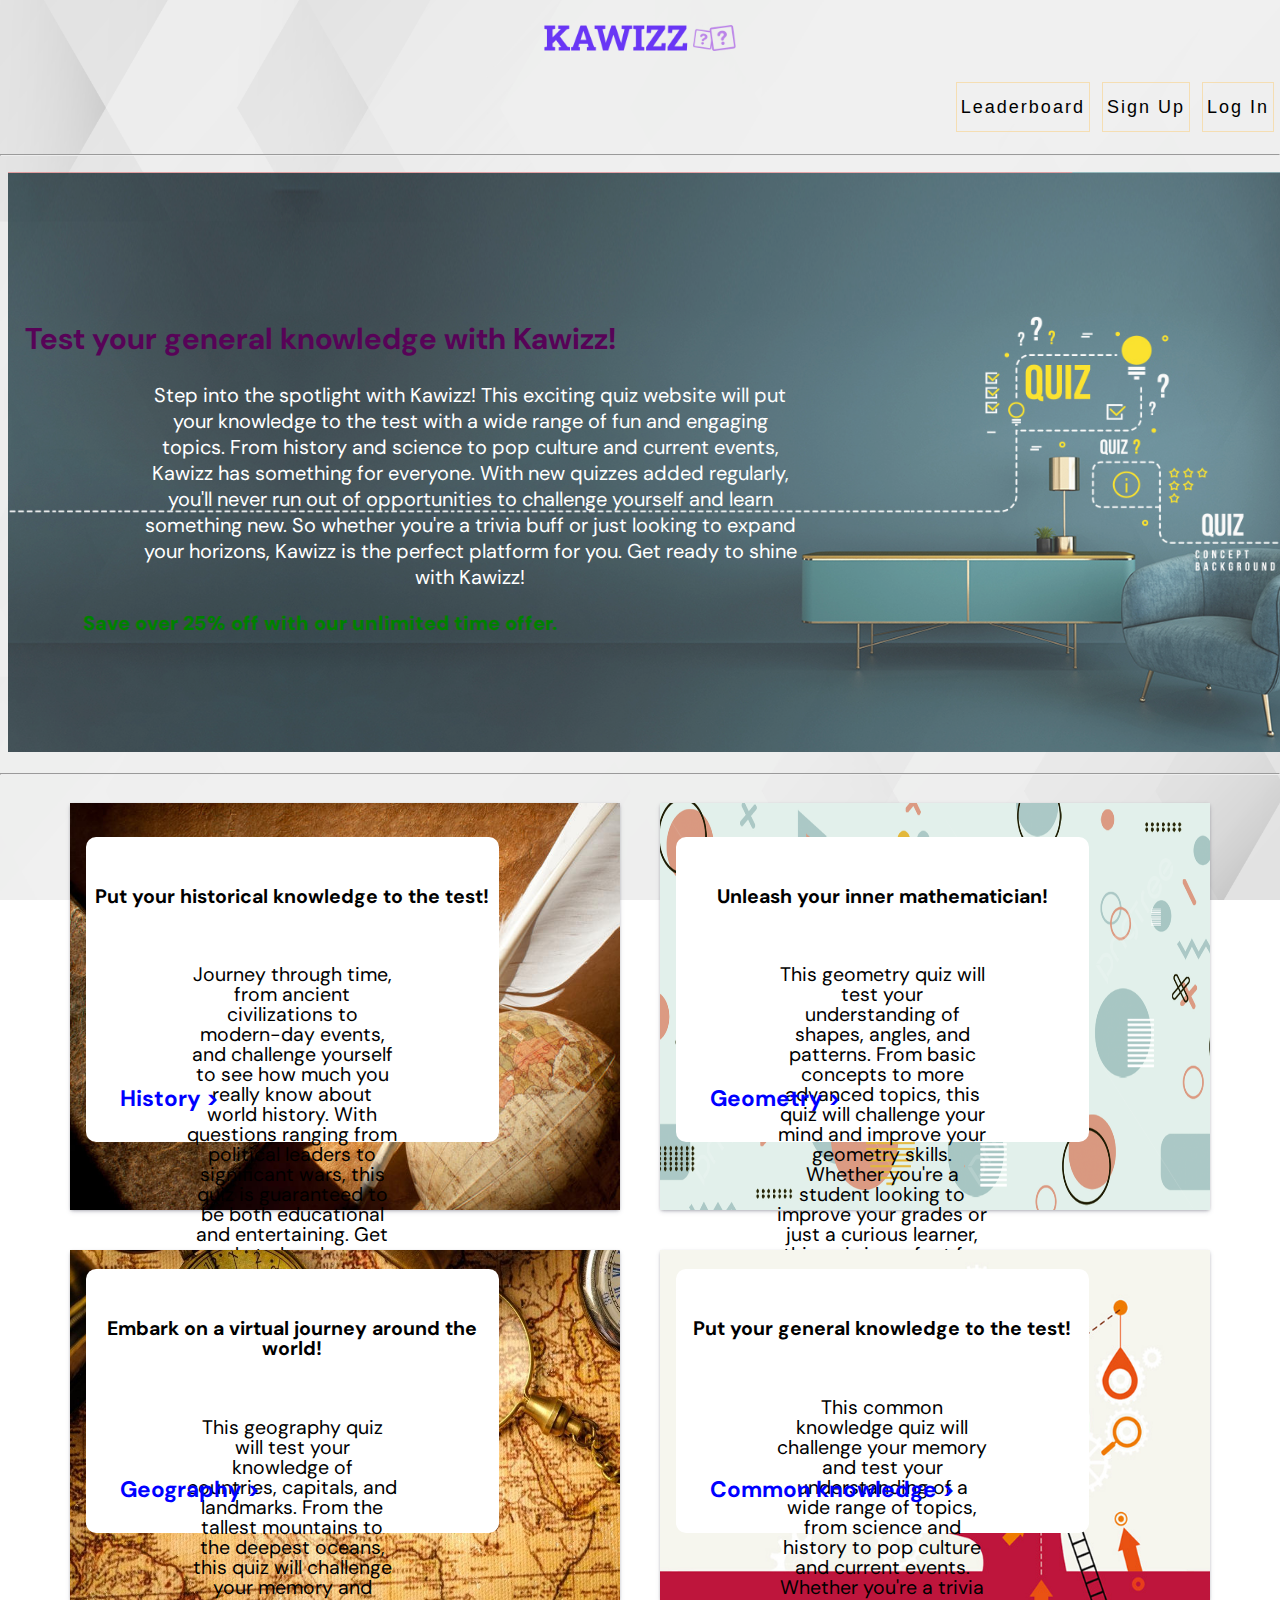
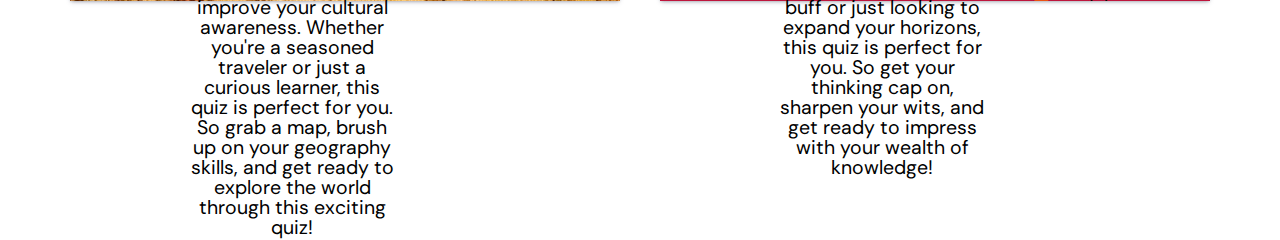
<file: index.html>
<!DOCTYPE html>
<html>

<head>
  <title>Homepage</title>
  <meta name="viewport" content="width=device-width, initial-scale=1.0">
    <link href="Navigation/Men_nav.css" rel="stylesheet" type="text/css" />
    <link href="navigation_bar.css" rel="stylesheet" type="text/css" />
    <link href="style.css" rel="stylesheet" type="text/css" />
    <link href="Quizzes/quiz.css" rel="stylesheet" type="text/css" />
    <link href="Images/Images.css" rel="stylesheet" type="text/css" />
    <link href="https://fonts.googleapis.com/css2?family=DM+Sans&display=swap" rel="stylesheet" type="text/css" />
    <link href="Navigation/Synopsis/popup.css" rel="stylesheet">
    <script src="Navigation/Synopsis/popup.js"></script>
</head> 

<body style="font-family: DM Sans, sans-serif;">


<!--Navigation bar, done by Tan Tianxu Jaden and xerxes-->
  <a href="index.html"><img class="kawizz_purple" src="Images/kawizz_purple.png"></a>
        <ul class="All_navigation" >
            <a href="Login/login.html" style="color: black;"><span>Log In</span></a>
            <a href="Signup/signup.html" style="color: black;"><span>Sign Up</span></a>
            <a href="leaderboard/leaderboard.html" style="color: black;"><span>Leaderboard</span></a>
        </ul>
<!--Navigation bar, done by Tan Tianxu Jaden and xerxes-->


<!--Quizzes and container, done by Tan Tianxu Jaden and xerxes-->
        <hr>
        
          <div class = "quiz_images">
            <img class = "Information" width="100%" height="580" src="Images/Quiz.jpg">
            <div class = "text_quiz_images">
              <h2>Test your general knowledge with Kawizz!</h2>
              <p style="margin-left: 300px;">Step into the spotlight with Kawizz! This exciting quiz website will put your knowledge to the test with a wide range of fun and engaging topics. From history and science to pop culture and current events, Kawizz has something for everyone. With new quizzes added regularly, you'll never run out of opportunities to challenge yourself and learn something new. So whether you're a trivia buff or just looking to expand your horizons, Kawizz is the perfect platform for you. Get ready to shine with Kawizz!</p>
              <strong><b class="discount">Save over 25% off with our unlimited time offer.</b> </strong>
            </div>
        </div> 

        <hr>

      <div class="marginquiz">
        <div class="flex-container">
          <div class="quiz">
            <div class = "quiz_container">
              <img src="Images/History.jpg" alt ="Avatar" width="100%" height="100%" opacity="0.1"> 
              <div class="text_container">
                <p class="header">Put your historical knowledge to the test!</p>
                <p class="text"> Journey through time, from ancient civilizations to modern-day events, and challenge yourself to see how much you really know about world history. With questions ranging from political leaders to significant wars, this quiz is guaranteed to be both educational and entertaining. Get ready to brush up on your history skills! Are you ready to take the challenge?</p>
                <a class = "history_button" href="Quizzes/History.html"> History ></a>
              </div>
            </div>
          </div>
        
      
          
          <div class="quiz">
            <div class = "quiz_container">
              <img src="Images/Geometry.jpg" alt ="Avatar" width="100%" height="100%" opacity="0.1">
              <div class="text_container">
                <p class="header">Unleash your inner mathematician!</p>
                <p class="text">This geometry quiz will test your understanding of shapes, angles, and patterns. From basic concepts to more advanced topics, this quiz will challenge your mind and improve your geometry skills. Whether you're a student looking to improve your grades or just a curious learner, this quiz is perfect for you. So grab a calculator, put on your thinking cap, and get ready to shape up your knowledge of geometry!</p>
                <a class = "geometry_button" href="Quizzes/Geometry.html">Geometry > </a>
              </div>
            </div>
          </div>
        </div>
      </div>

      <div class="marginquiz">
      <div class="flex-container">
          <div class="quiz">
            <div class = "quiz_container">
              <img src="Images/Geography.jpg" alt ="Avatar" width="100%" height="100%" opacity="0.1">
              <div class="text_container">
                <p class="header">Embark on a virtual journey around the world!</p>
                <p class="text"> This geography quiz will test your knowledge of countries, capitals, and landmarks. From the tallest mountains to the deepest oceans, this quiz will challenge your memory and improve your cultural awareness. Whether you're a seasoned traveler or just a curious learner, this quiz is perfect for you. So grab a map, brush up on your geography skills, and get ready to explore the world through this exciting quiz!</p>
                <a class = "geography_button" href="Quizzes/Geography.html" >Geography ></a>
              </div>
            </div>  
          </div>
          
            <div class="quiz">
              <div class = "quiz_container">
                <img src="Images/Commonknowledge.jpg" alt ="Avatar" width="100%" height="100%" opacity="0.1"> 
                <div class="text_container">
                  <p class="header">Put your general knowledge to the test!</p>
                  <p class="text">This common knowledge quiz will challenge your memory and test your understanding of a wide range of topics, from science and history to pop culture and current events. Whether you're a trivia buff or just looking to expand your horizons, this quiz is perfect for you. So get your thinking cap on, sharpen your wits, and get ready to impress with your wealth of knowledge!</p>
                  <a class = "ck_button " href="Quizzes/Common_knowledge.html">Common knowledge > </a>
                </div>
            </div>
          </div>
        </div>
      </div>
<!--Quizzes and container, done by Tan Tianxu Jaden and Xerxes-->


      




</body>
</html>
</file>
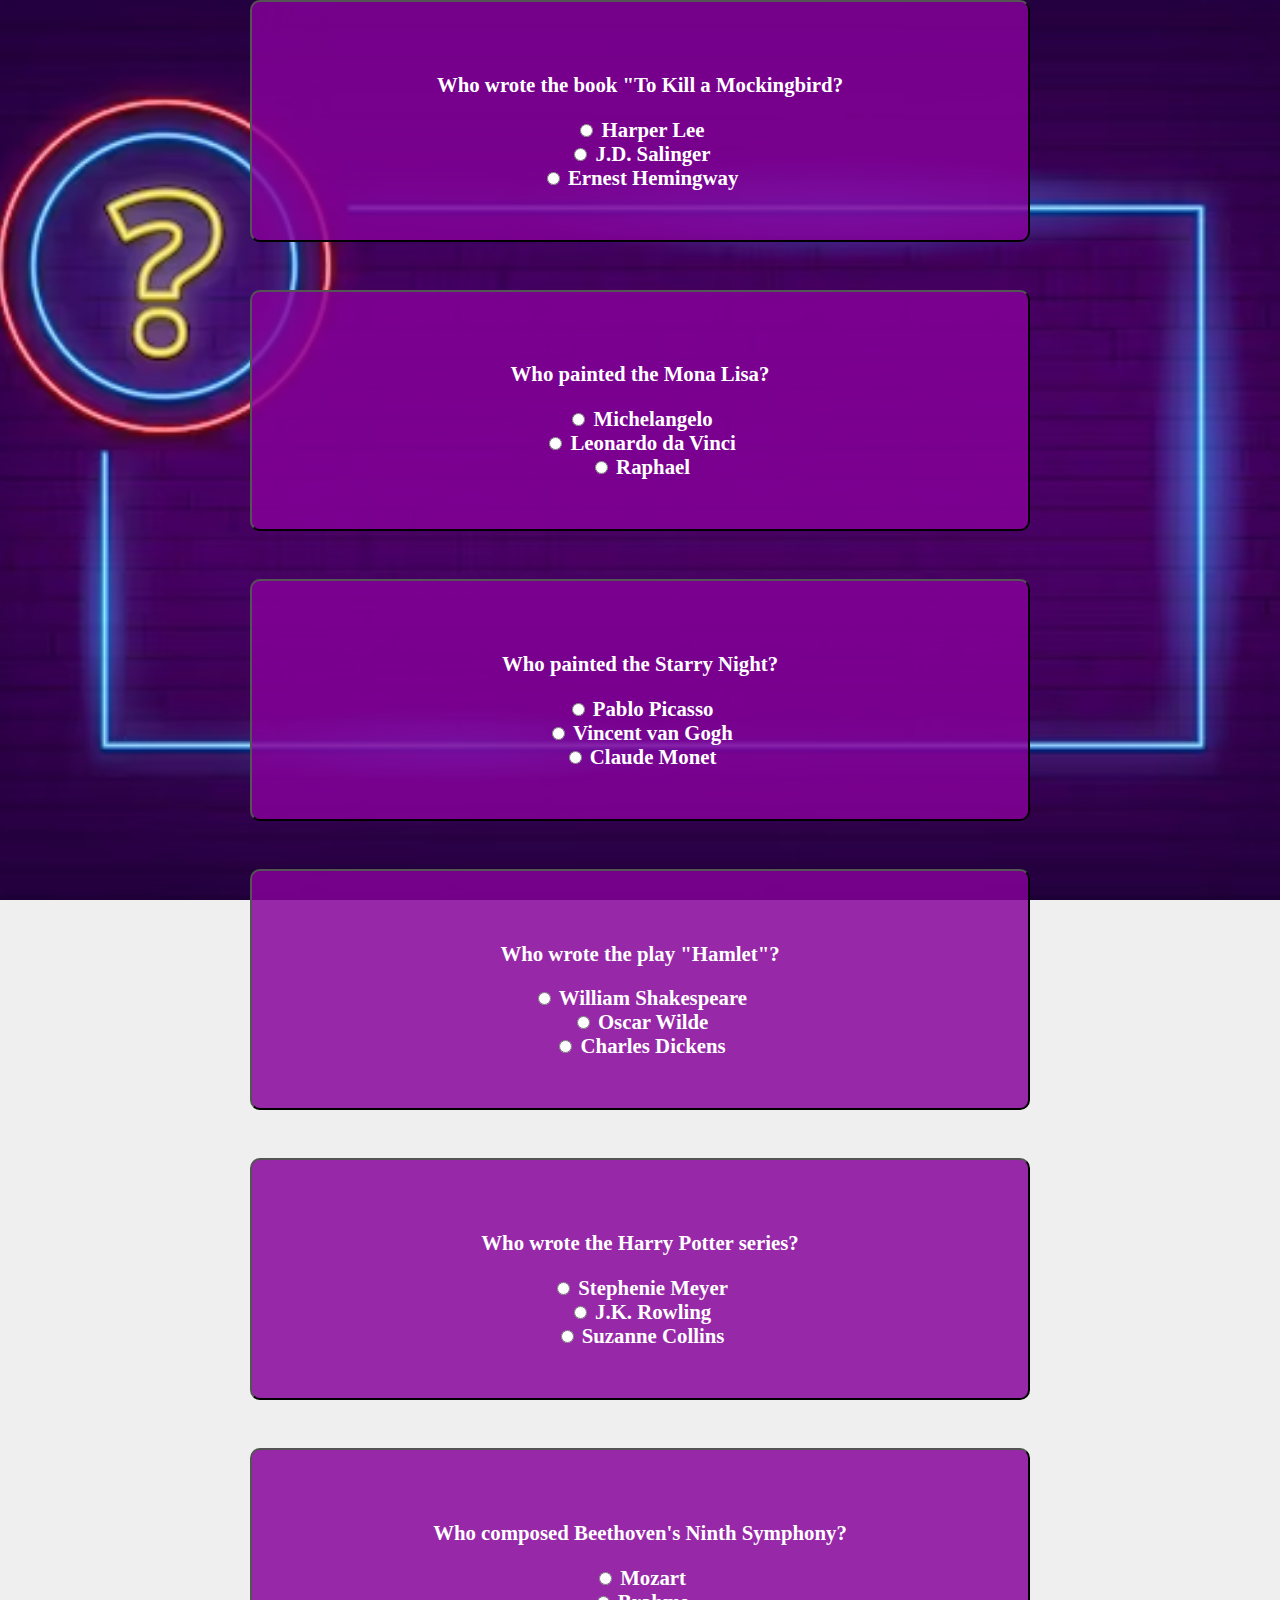
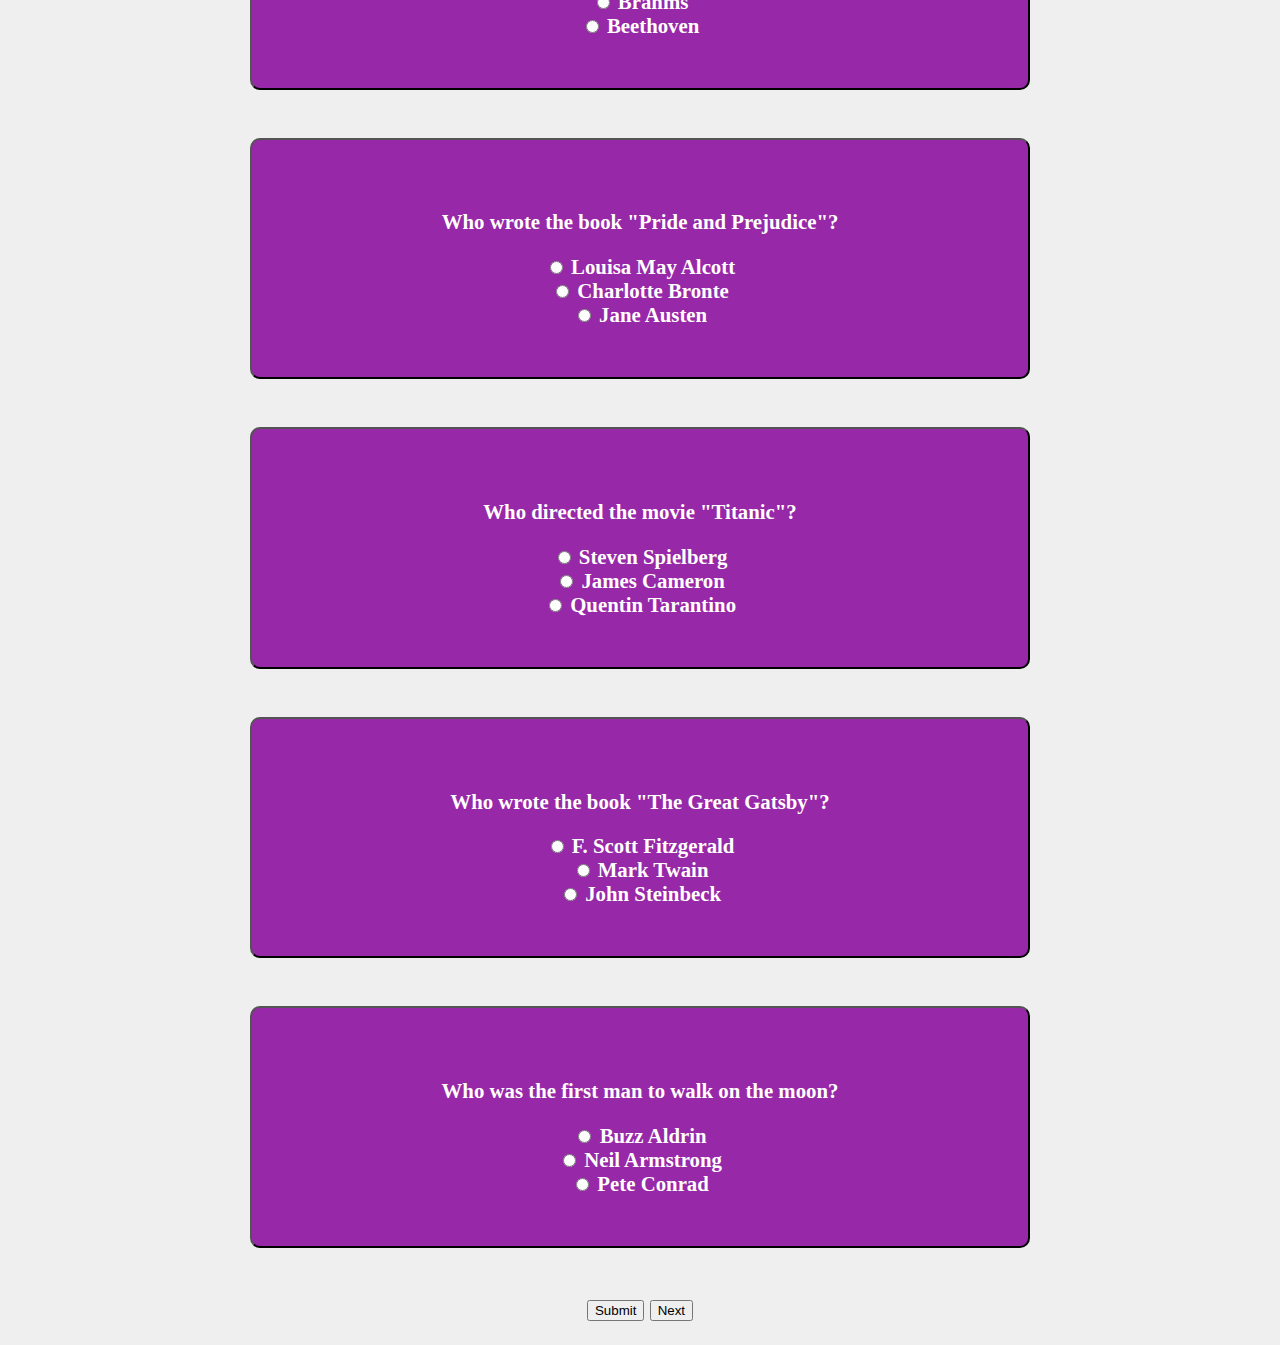
<file: Quizzes/Common_knowledge.html>
<!DOCTYPE html>
<html>
<head>
  <link href="mcq.css" rel="stylesheet" type="text/css" />
    <script src="Common_knowledge.js"></script>
</head>
<body>
    <html>
        <head>
          <title>Common Knowledge</title>
        </head>
        <body>
          <form id="question1" class="form_container">
            <p>Who wrote the book "To Kill a Mockingbird?</p>
            <input type="radio" id="option1-1" name="ck1" value="Harper Lee">
            <label for="option1-1">Harper Lee</label><br>
            <input type="radio" id="option1-2" name="ck1" value="J.D. Salinger">
            <label for="option1-2">J.D. Salinger</label><br>
            <input type="radio" id="option1-3" name="ck1" value="Ernest Hemingway">
            <label for="option1-3">Ernest Hemingway</label><br>
          </form>
          <br><br>
          <form id="question2" class="form_container">
            <p>Who painted the Mona Lisa?</p>
            <input type="radio" id="option2-1" name="ck2" value="Michelangelo">
            <label for="option2-1">Michelangelo</label><br>
            <input type="radio" id="option2-2" name="ck2" value="Leonardo da Vinci">
            <label for="option2-2">Leonardo da Vinci</label><br>
            <input type="radio" id="option2-3" name="ck2" value="Raphael">
            <label for="option2-3">Raphael</label><br>
          </form>
          <br><br>
          <form id="question3" class="form_container">
            <p>Who painted the Starry Night?</p>
            <input type="radio" id="option3-1" name="ck3" value="Pablo Picasso">
            <label for="option3-1">Pablo Picasso</label><br>
            <input type="radio" id="option3-2" name="ck3" value="Vincent van Gogh">
            <label for="option3-2">Vincent van Gogh</label><br>
            <input type="radio" id="option3-3" name="ck3" value="Claude Monet">
            <label for="option3-3">Claude Monet</label><br>
          </form>
          <br><br>
          <form id="question4" class="form_container">
            <p>Who wrote the play "Hamlet"?</p>
            <input type="radio" id="option4-1" name="ck4" value="William Shakespeare">
            <label for="option4-1">William Shakespeare</label><br>
            <input type="radio" id="option4-2" name="ck4" value="Oscar Wilde">
            <label for="option4-2">Oscar Wilde</label><br>
            <input type="radio" id="option4-3" name="ck4" value="Charles Dickens">
            <label for="option4-3">Charles Dickens</label><br>
          </form>
          <br><br>
          <form id="question5" class="form_container">
            <p>Who wrote the Harry Potter series?</p>
            <input type="radio" id="option5-1" name="ck5" value="Stephenie Meyer">
            <label for="option5-1">Stephenie Meyer</label><br>
            <input type="radio" id="option5-2" name="ck5" value="J.K. Rowling">
            <label for="option5-2">J.K. Rowling</label><br>
            <input type="radio" id="option5-3" name="ck5" value="Suzanne Collins">
            <label for="option5-3">Suzanne Collins</label><br>
          </form>
          <br><br>
          <form id="question6" class="form_container">
            <p>Who composed Beethoven's Ninth Symphony?</p>
            <input type="radio" id="option6-1" name="ck6" value="Mozart">
            <label for="option6-1">Mozart</label><br>
            <input type="radio" id="option6-2" name="ck6" value="Brahms">
            <label for="option6-2">Brahms</label><br>
            <input type="radio" id="option6-3" name="ck6" value="Beethoven">
            <label for="option6-3">Beethoven</label><br>
          </form>
          <br><br>
          <form id="question7" class="form_container">
            <p>Who wrote the book "Pride and Prejudice"?</p>
            <input type="radio" id="option7-1" name="ck7" value="Louisa May Alcott">
            <label for="option7-1">Louisa May Alcott</label><br>
            <input type="radio" id="option7-2" name="ck7" value="Charlotte Bronte">
            <label for="option7-2">Charlotte Bronte</label><br>
            <input type="radio" id="option7-3" name="ck7" value="Jane Austen">
            <label for="option7-3">Jane Austen</label><br>
          </form>
          <br><br>
          <form id="question8" class="form_container">
            <p>Who directed the movie "Titanic"?</p>
            <input type="radio" id="option8-1" name="ck8" value="Steven Spielberg">
            <label for="option8-1">Steven Spielberg</label><br>
            <input type="radio" id="option8-2" name="ck8" value="James Cameron">
            <label for="option8-2">James Cameron</label><br>
            <input type="radio" id="option8-3" name="ck8" value="Quentin Tarantino">
            <label for="option8-3">Quentin Tarantino</label><br>
          </form>
          <br><br>
          <form id="question9" class="form_container">
            <p>Who wrote the book "The Great Gatsby"?</p>
            <input type="radio" id="option9-1" name="ck9" value="F. Scott Fitzgerald">
            <label for="option9-1">F. Scott Fitzgerald</label><br>
            <input type="radio" id="option9-2" name="ck9" value="Mark Twain">
            <label for="option9-2">Mark Twain</label><br>
            <input type="radio" id="option9-3" name="ck9" value="John Steinbeck">
            <label for="option9-3">John Steinbeck</label><br>
          </form>
          <br><br>
          <form id="question10" class="form_container">
            <p>Who was the first man to walk on the moon?</p>
            <input type="radio" id="option10-1" name="ck10" value="Buzz Aldrin">
            <label for="option10-1">Buzz Aldrin</label><br>
            <input type="radio" id="option10-2" name="ck10" value="Neil Armstrong">
            <label for="option10-2">Neil Armstrong</label><br>
            <input type="radio" id="option10-3" name="ck10" value="Pete Conrad">
            <label for="option10-3">Pete Conrad</label><br>
          </form>
          <br><br>
          
          <input type="button" value="Submit" onclick="checkAnswers()">
          <a href="../leaderboard/input.html" class="next_button"><button>Next</button></a>
          <br><br>
          <p id="result"></p>
        </body>
        <script>

        </script>
      </html>

</body>


</html>

<!--Xerxes&Jaden-->
</file>
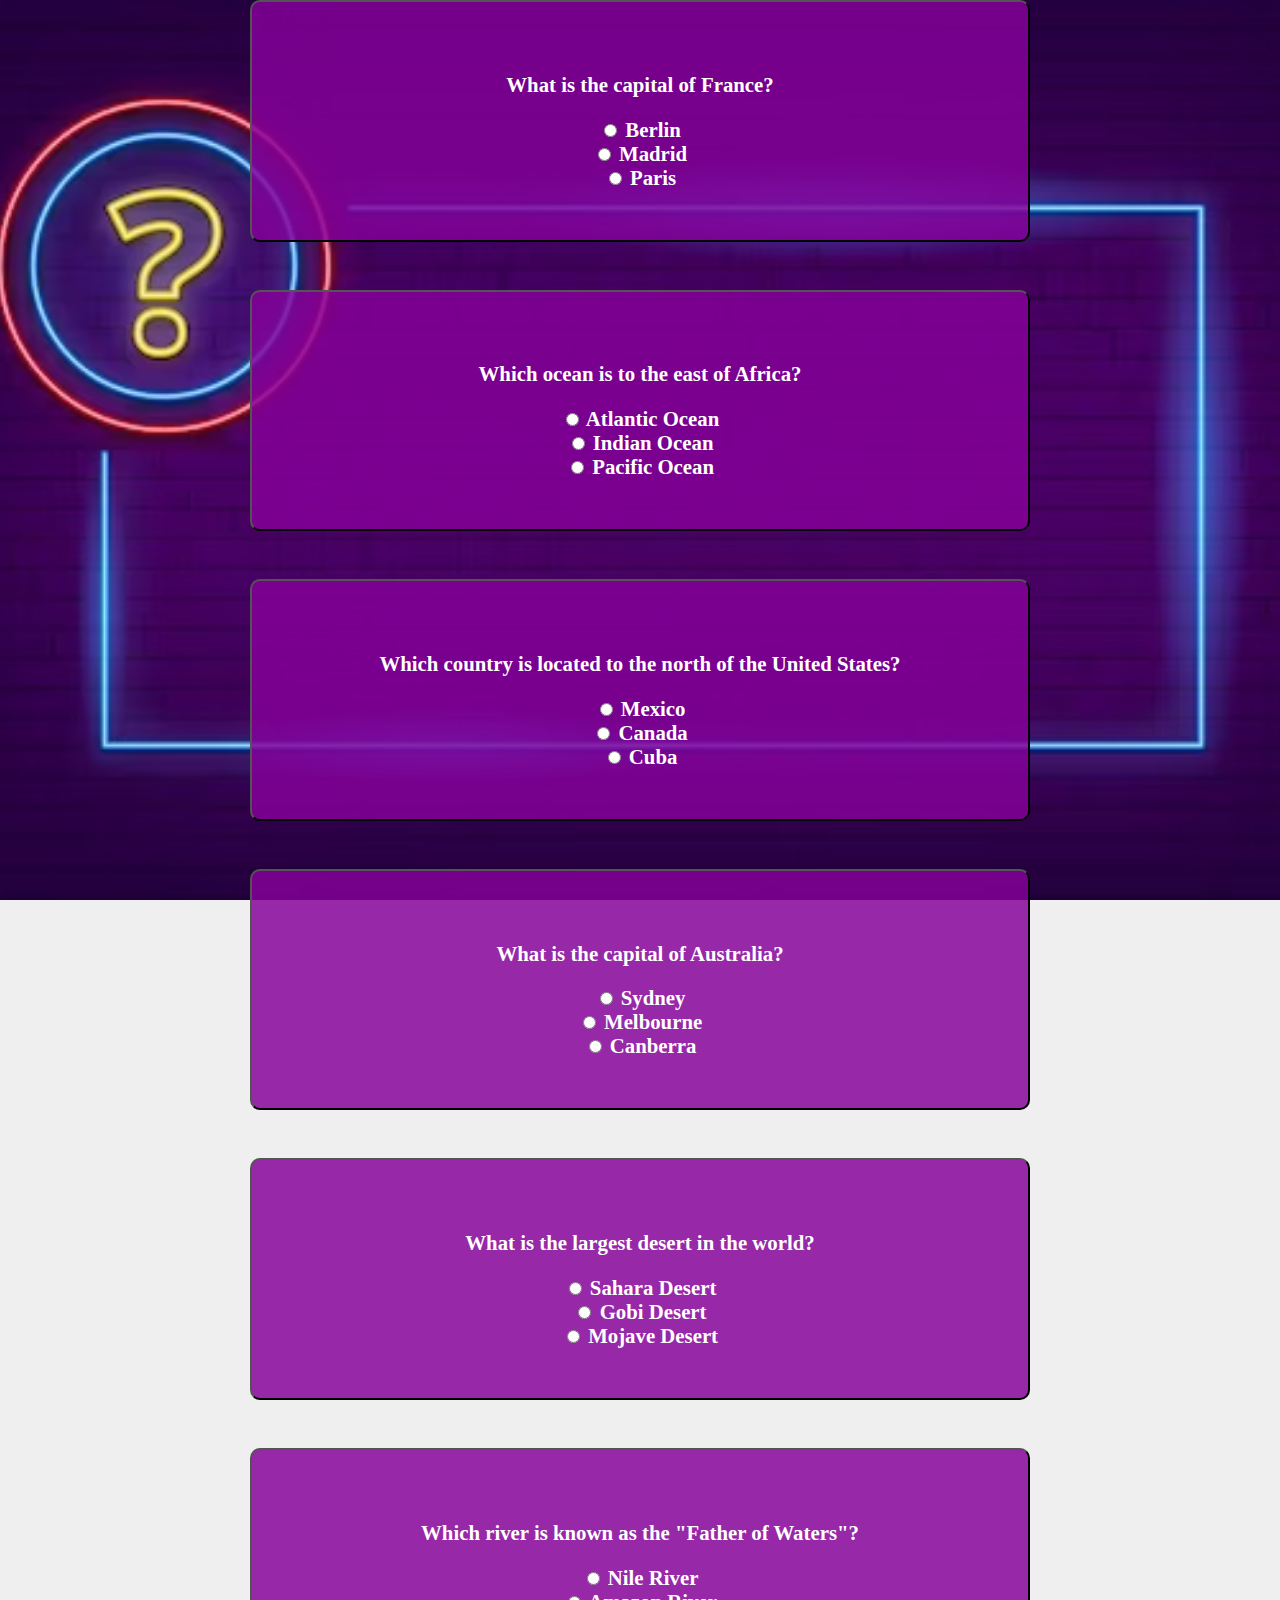
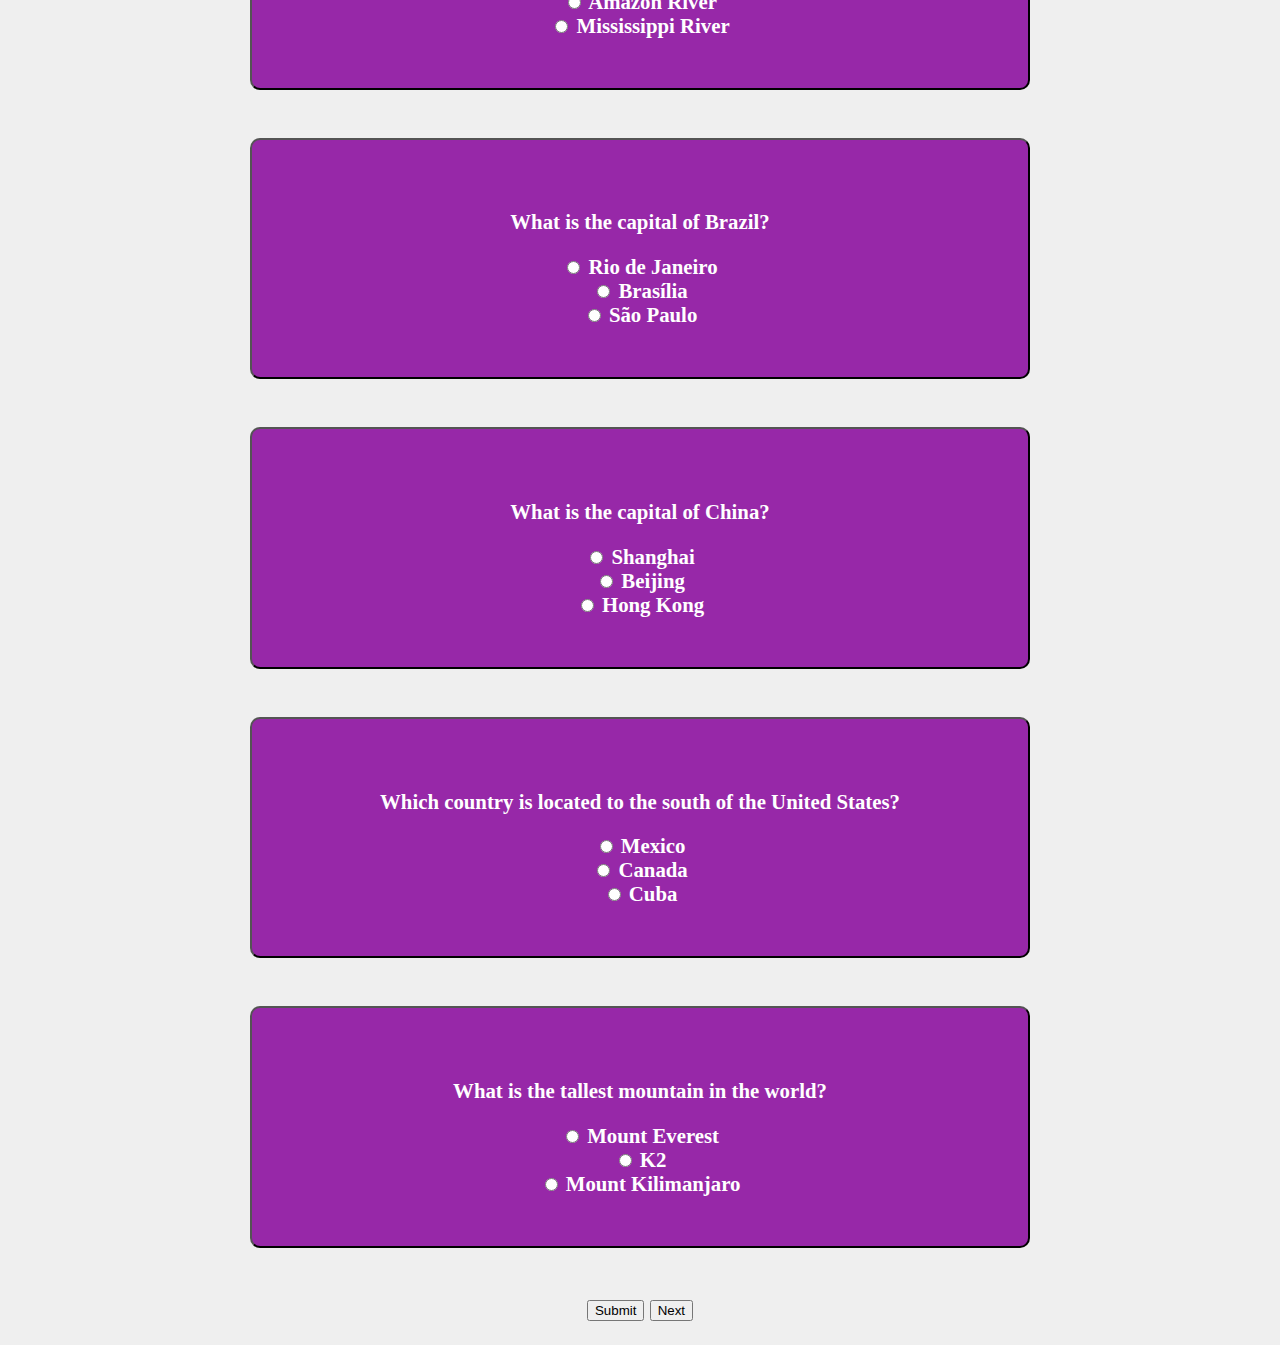
<file: Quizzes/Geography.html>
<!DOCTYPE html>
<html>
<head>
  <link href="mcq.css" rel="stylesheet" type="text/css" />
    <script src="Geography.js"></script>
</head>
<body>
    <html>
        <head>
          <title>Geography</title>
        </head>
        <body>
          <form id="question1" class="form_container">
            <p>What is the capital of France?</p>
            <input type="radio" id="option1-1" name="g1" value="Berlin">
            <label for="option1-1">Berlin</label><br>
            <input type="radio" id="option1-2" name="g1" value="Madrid">
            <label for="option1-2">Madrid</label><br>
            <input type="radio" id="option1-3" name="g1" value="Paris">
            <label for="option1-3">Paris</label><br>
          </form>
          <br><br>
          <form id="question2" class="form_container">
            <p>Which ocean is to the east of Africa?</p>
            <input type="radio" id="option2-1" name="g2" value="Atlantic Ocean">
            <label for="option2-1">Atlantic Ocean</label><br>
            <input type="radio" id="option2-2" name="g2" value="Indian Ocean">
            <label for="option2-2">Indian Ocean</label><br>
            <input type="radio" id="option2-3" name="g2" value="Pacific Ocean">
            <label for="option2-3">Pacific Ocean</label><br>
          </form>
          <br><br>
          <form id="question3" class="form_container">
            <p>Which country is located to the north of the United States?</p>
            <input type="radio" id="option3-1" name="g3" value="Mexico">
            <label for="option3-1">Mexico</label><br>
            <input type="radio" id="option3-2" name="g3" value="Canada">
            <label for="option3-2">Canada</label><br>
            <input type="radio" id="option3-3" name="g3" value="Cuba">
            <label for="option3-3">Cuba</label><br>
          </form>
          <br><br>
          <form id="question4" class="form_container">
            <p>What is the capital of Australia?</p>
            <input type="radio" id="option4-1" name="g4" value="Sydney">
            <label for="option4-1">Sydney</label><br>
            <input type="radio" id="option4-2" name="g4" value="Melbourne">
            <label for="option4-2">Melbourne</label><br>
            <input type="radio" id="option4-3" name="g4" value="Canberra">
            <label for="option4-3">Canberra</label><br>
          </form>
          <br><br>
          <form id="question5" class="form_container">
            <p>What is the largest desert in the world?</p>
            <input type="radio" id="option5-1" name="g5" value="Sahara Desert">
            <label for="option5-1">Sahara Desert</label><br>
            <input type="radio" id="option5-2" name="g5" value="Gobi Desert">
            <label for="option5-2">Gobi Desert</label><br>
            <input type="radio" id="option5-3" name="g5" value="Mojave Desert">
            <label for="option5-3">Mojave Desert</label><br>
          </form>
          <br><br>
          <form id="question6" class="form_container">
            <p>Which river is known as the "Father of Waters"?</p>
            <input type="radio" id="option6-1" name="g6" value="Nile River">
            <label for="option6-1">Nile River</label><br>
            <input type="radio" id="option6-2" name="g6" value="Amazon River">
            <label for="option6-2">Amazon River</label><br>
            <input type="radio" id="option6-3" name="g6" value="Mississippi River">
            <label for="option6-3">Mississippi River</label><br>
          </form>
          <br><br>
          <form id="question7" class="form_container">
            <p>What is the capital of Brazil?</p>
            <input type="radio" id="option7-1" name="g7" value="Rio de Janeiro">
            <label for="option7-1">Rio de Janeiro</label><br>
            <input type="radio" id="option7-2" name="g7" value="Brasília">
            <label for="option7-2">Brasília</label><br>
            <input type="radio" id="option7-3" name="g7" value="São Paulo">
            <label for="option7-3">São Paulo</label><br>
          </form>
          <br><br>
          <form id="question8" class="form_container">
            <p>What is the capital of China?</p>
            <input type="radio" id="option8-1" name="g8" value="Shanghai">
            <label for="option8-1">Shanghai</label><br>
            <input type="radio" id="option8-2" name="g8" value="Beijing">
            <label for="option8-2">Beijing</label><br>
            <input type="radio" id="option8-3" name="g8" value="Hong Kong">
            <label for="option8-3">Hong Kong</label><br>
          </form>
          <br><br>
          <form id="question9" class="form_container">
            <p>Which country is located to the south of the United States?</p>
            <input type="radio" id="option9-1" name="g9" value="Mexico">
            <label for="option9-1">Mexico</label><br>
            <input type="radio" id="option9-2" name="g9" value="Canada">
            <label for="option9-2">Canada</label><br>
            <input type="radio" id="option9-3" name="g9" value="Cuba">
            <label for="option9-3">Cuba</label><br>
          </form>
          <br><br>
          <form id="question10" class="form_container">
            <p>What is the tallest mountain in the world?</p>
            <input type="radio" id="option10-1" name="g10" value="Mount Everest">
            <label for="option10-1">Mount Everest</label><br>
            <input type="radio" id="option10-2" name="g10" value="K2">
            <label for="option10-2">K2</label><br>
            <input type="radio" id="option10-3" name="g10" value="Mount Kilimanjaro">
            <label for="option10-3">Mount Kilimanjaro</label><br>
          </form>
          <br><br>
          
          <input type="button" value="Submit" onclick="checkAnswers()">
          <a href="../leaderboard/input.html" class="next_button"><button>Next</button></a>
          <br><br>
          <p id="result"></p>
        </body>
        <script>

        </script>
      </html>

</body>


</html>


<!--Xerxes&Jaden-->
</file>
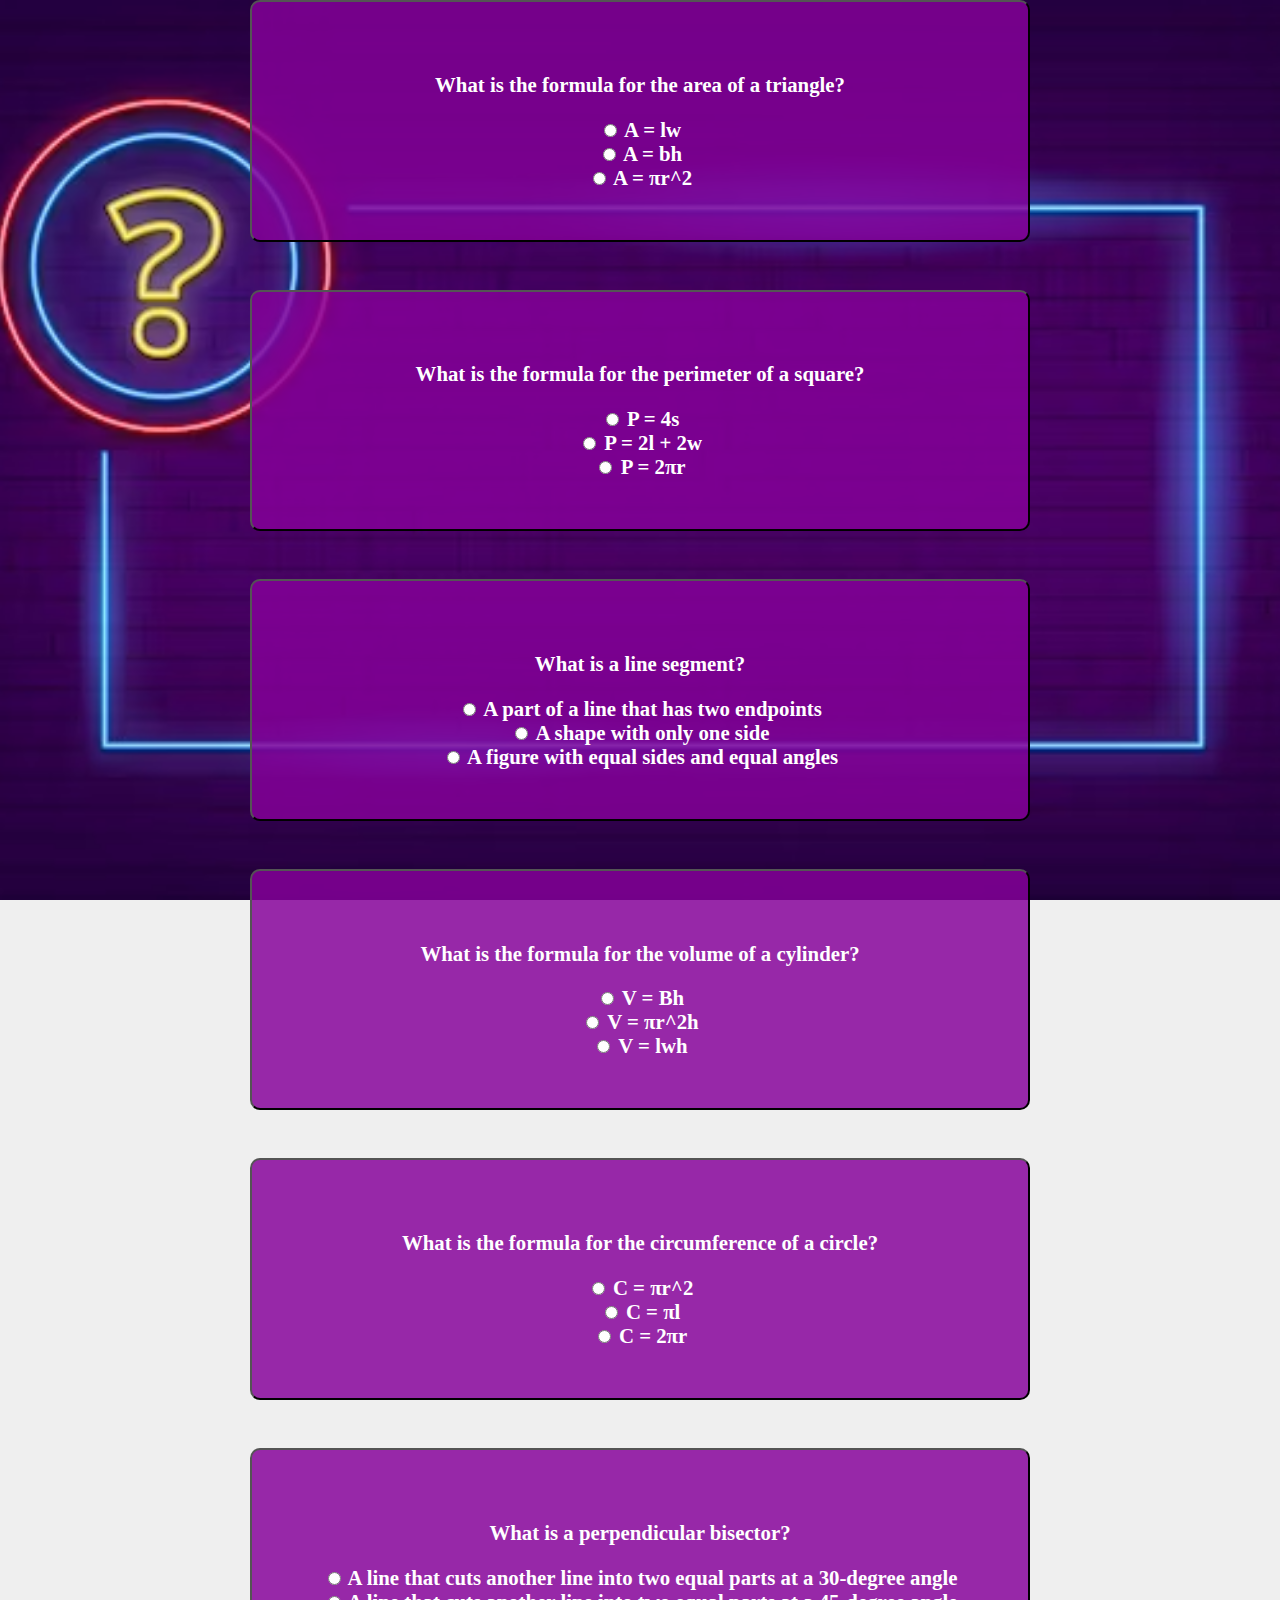
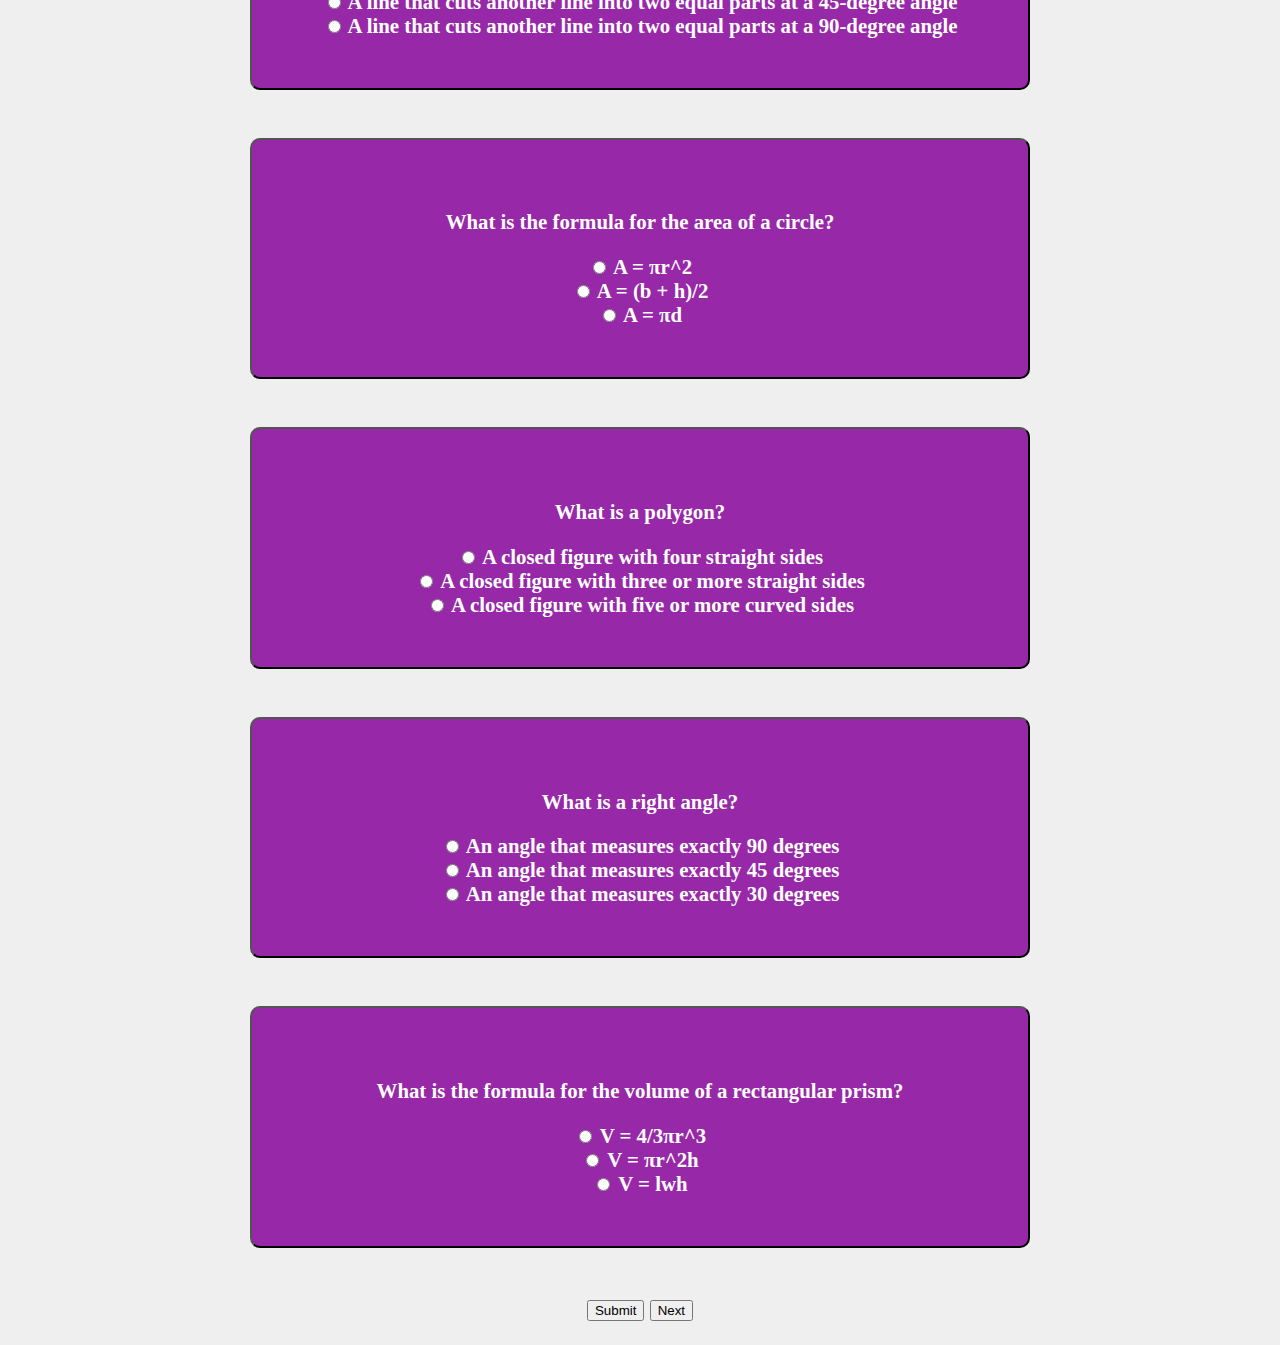
<file: Quizzes/Geometry.html>
<!DOCTYPE html>
<html>
<head>
  <link href="mcq.css" rel="stylesheet" type="text/css" />
    <script src="GeometryAns.js"></script>
</head>
<body>
    <html>
        <head>
          <title>Geometry</title>
        </head>
        <body>
          <form id="question1" class="form_container">
            <p>What is the formula for the area of a triangle?</p>
            <input type="radio" id="option1-1" name="gm1" value="A = lw">
            <label for="option1-1">A = lw</label><br>
            <input type="radio" id="option1-2" name="gm1" value="A = bh">
            <label for="option1-2">A = bh</label><br>
            <input type="radio" id="option1-3" name="gm1" value="A = πr^2">
            <label for="option1-3">A = πr^2</label><br>
          </form>
          <br><br>
          <form id="question2" class="form_container">
            <p>What is the formula for the perimeter of a square?</p>
            <input type="radio" id="option2-1" name="gm2" value="P = 4s">
            <label for="option2-1">P = 4s</label><br>
            <input type="radio" id="option2-2" name="gm2" value="P = 2l + 2w">
            <label for="option2-2">P = 2l + 2w</label><br>
            <input type="radio" id="option2-3" name="gm2" value="P = 2πr">
            <label for="option2-3">P = 2πr</label><br>
          </form>
          <br><br>
          <form id="question3" class="form_container">
            <p>What is a line segment?</p>
            <input type="radio" id="option3-1" name="gm3" value="A part of a line that has two endpoints">
            <label for="option3-1">A part of a line that has two endpoints</label><br>
            <input type="radio" id="option3-2" name="gm3" value="A shape with only one side">
            <label for="option3-2">A shape with only one side</label><br>
            <input type="radio" id="option3-3" name="gm3" value="A figure with equal sides and equal angles">
            <label for="option3-3">A figure with equal sides and equal angles</label><br>
          </form>
          <br><br>
          <form id="question4" class="form_container">
            <p>What is the formula for the volume of a cylinder?</p>
            <input type="radio" id="option4-1" name="gm4" value="V = Bh">
            <label for="option4-1">V = Bh</label><br>
            <input type="radio" id="option4-2" name="gm4" value="V = πr^2h">
            <label for="option4-2">V = πr^2h</label><br>
            <input type="radio" id="option4-3" name="gm4" value="V = lwh">
            <label for="option4-3">V = lwh</label><br>
          </form>
          <br><br>
          <form id="question5" class="form_container">
            <p>What is the formula for the circumference of a circle?</p>
            <input type="radio" id="option5-1" name="gm5" value="C = πr^2">
            <label for="option5-1">C = πr^2</label><br>
            <input type="radio" id="option5-2" name="gm5" value="C = πl">
            <label for="option5-2">C = πl</label><br>
            <input type="radio" id="option5-3" name="gm5" value="C = 2πr">
            <label for="option5-3">C = 2πr</label><br>
          </form>
          <br><br>
          <form id="question6" class="form_container">
            <p>What is a perpendicular bisector?</p>
            <input type="radio" id="option6-1" name="gm6" value="A line that cuts another line into two equal parts at a 30-degree angle">
            <label for="option6-1">A line that cuts another line into two equal parts at a 30-degree angle</label><br>
            <input type="radio" id="option6-2" name="gm6" value="A line that cuts another line into two equal parts at a 45-degree angle">
            <label for="option6-2">A line that cuts another line into two equal parts at a 45-degree angle</label><br>
            <input type="radio" id="option6-3" name="gm6" value="A line that cuts another line into two equal parts at a 90-degree angle">
            <label for="option6-3">A line that cuts another line into two equal parts at a 90-degree angle</label><br>
          </form>
          <br><br>
          <form id="question7" class="form_container">
            <p>What is the formula for the area of a circle?</p>
            <input type="radio" id="option7-1" name="gm7" value="A = πr^2">
            <label for="option7-1">A = πr^2</label><br>
            <input type="radio" id="option7-2" name="gm7" value="A = (b + h)/2">
            <label for="option7-2">A = (b + h)/2</label><br>
            <input type="radio" id="option7-3" name="gm7" value="A = πd">
            <label for="option7-3">A = πd</label><br>
          </form>
          <br><br>
          <form id="question8" class="form_container">
            <p>What is a polygon?</p>
            <input type="radio" id="option8-1" name="gm8" value="A closed figure with four straight sides">
            <label for="option8-1">A closed figure with four straight sides</label><br>
            <input type="radio" id="option8-2" name="gm8" value="A closed figure with three or more straight sides">
            <label for="option8-2">A closed figure with three or more straight sides</label><br>
            <input type="radio" id="option8-3" name="gm8" value="A closed figure with five or more curved sides">
            <label for="option8-3">A closed figure with five or more curved sides</label><br>
          </form>
          <br><br>
          <form id="question9" class="form_container">
            <p>What is a right angle?</p>
            <input type="radio" id="option9-1" name="gm9" value="An angle that measures exactly 90 degrees">
            <label for="option9-1">An angle that measures exactly 90 degrees</label><br>
            <input type="radio" id="option9-2" name="gm9" value="An angle that measures exactly 45 degrees">
            <label for="option9-2">An angle that measures exactly 45 degrees</label><br>
            <input type="radio" id="option9-3" name="gm9" value="An angle that measures exactly 30 degrees">
            <label for="option9-3">An angle that measures exactly 30 degrees</label><br>
          </form>
          <br><br>
          <form id="question10" class="form_container">
            <p>What is the formula for the volume of a rectangular prism?</p>
            <input type="radio" id="option10-1" name="gm10" value="V = 4/3πr^3">
            <label for="option10-1">V = 4/3πr^3</label><br>
            <input type="radio" id="option10-2" name="gm10" value="V = πr^2h">
            <label for="option10-2">V = πr^2h</label><br>
            <input type="radio" id="option10-3" name="gm10" value="V = lwh">
            <label for="option10-3">V = lwh</label><br>
          </form>
          <br><br>
          
          <input type="button" value="Submit" onclick="checkAnswers()">
          <a href="../leaderboard/input.html" class="next_button"><button>Next</button></a>
          <br><br>
          <p id="result"></p>
        </body>
        <script>

        </script>
      </html>

</body>


</html>


<!--Xerxes&Jaden-->
</file>
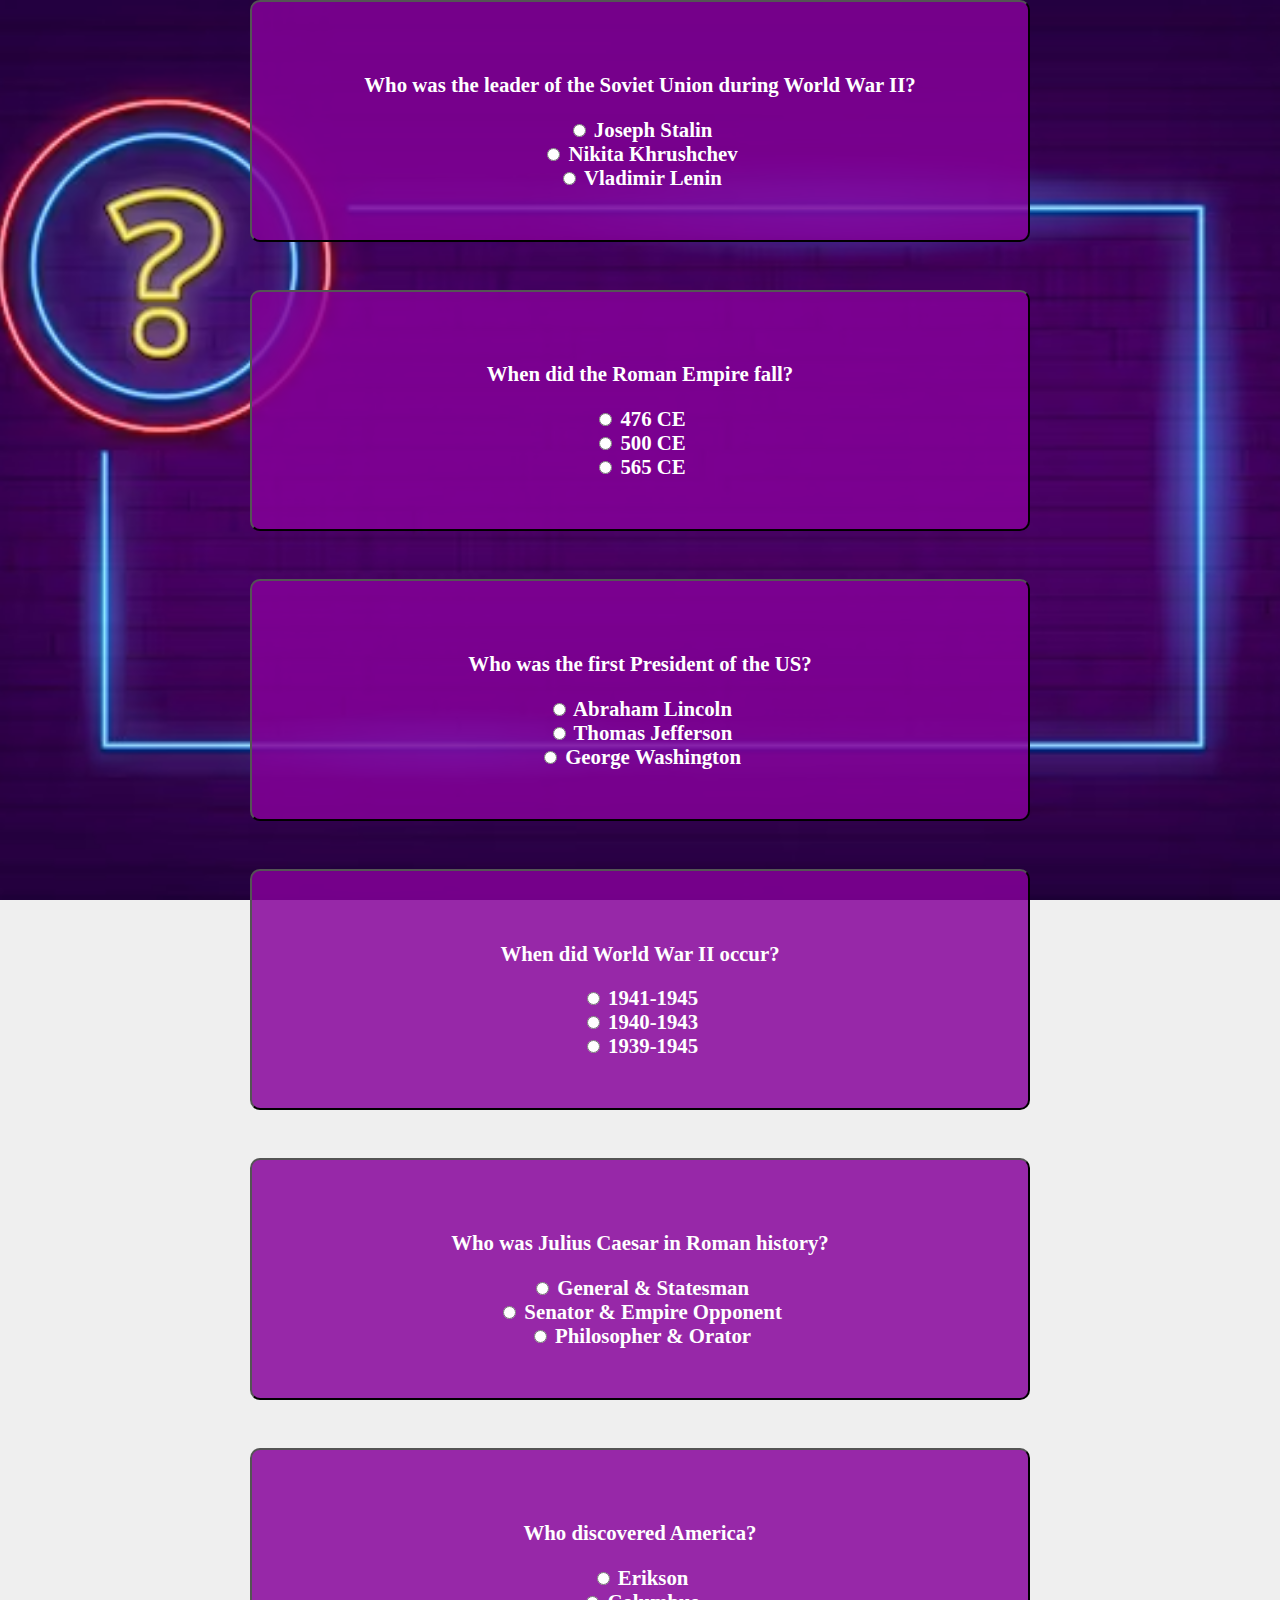
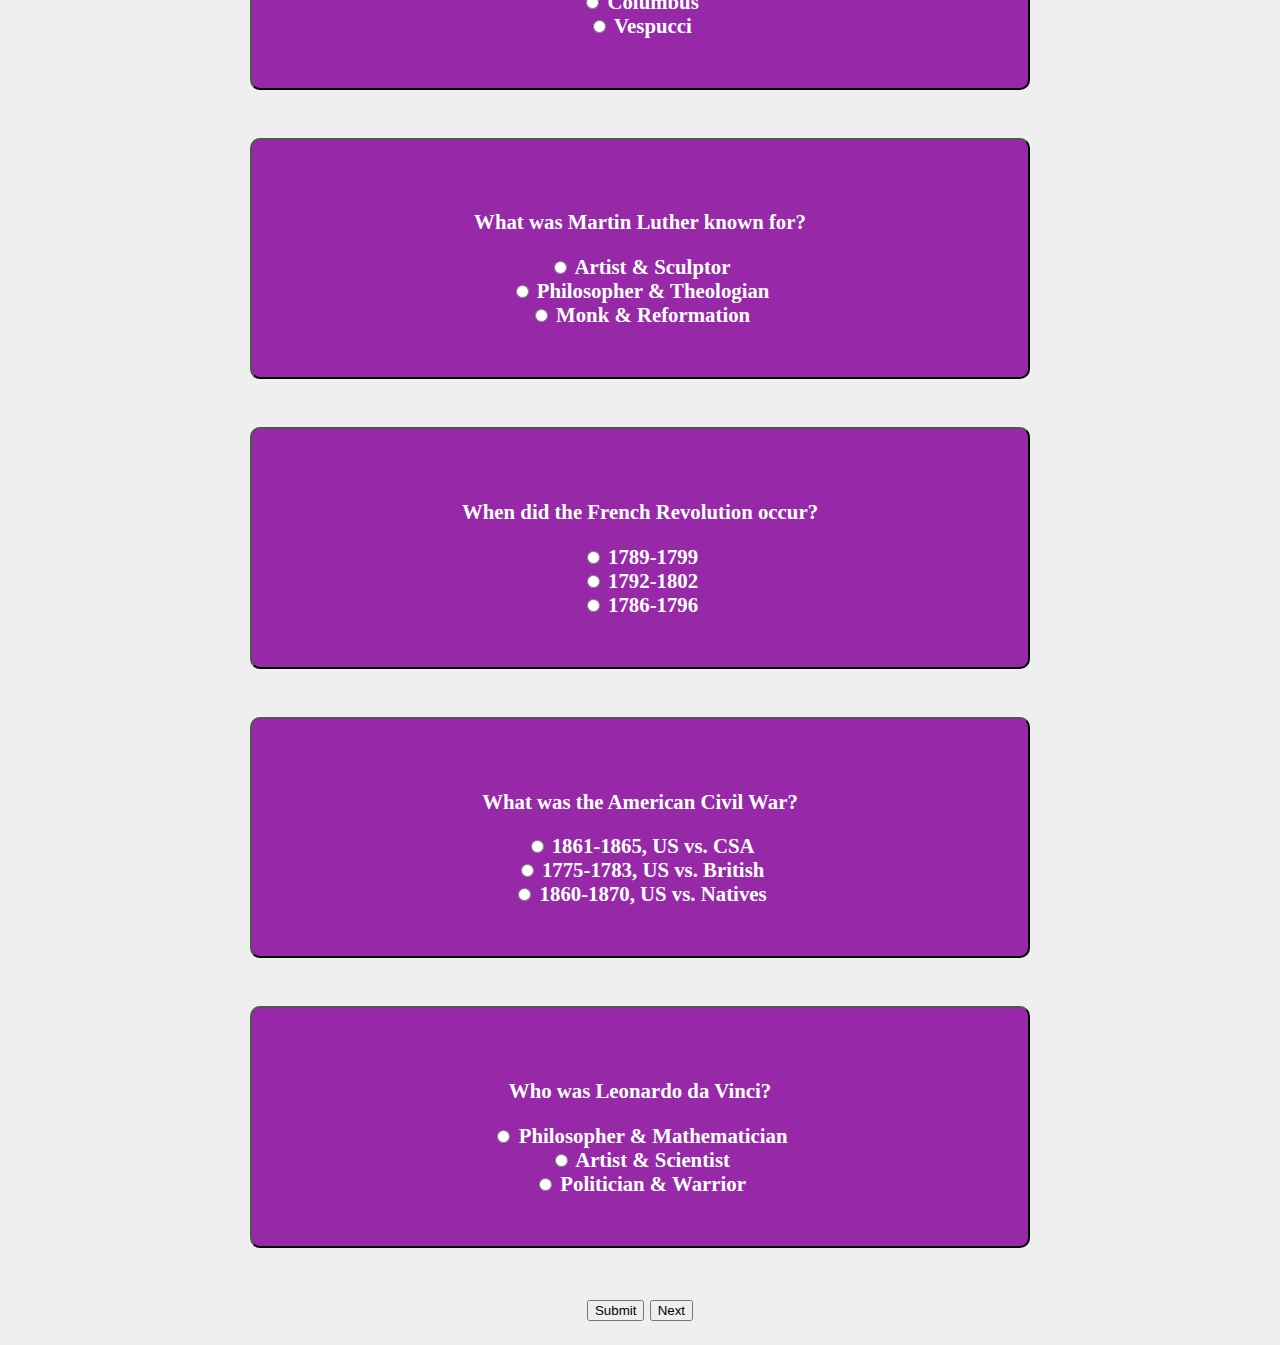
<file: Quizzes/History.html>
<!DOCTYPE html>
<html>
<head>
    <link href="mcq.css" rel="stylesheet" type="text/css" />
    <script src="HistoryAns.js"></script>
</head>
<body>

<!--Mcq question-->

            <form id="question1" class="form_container">
              
              <p>Who was the leader of the Soviet Union during World War II?</p>
              <input type="radio" id="option1-1" name="history1" value="Joseph Stalin">
              <label for="option1-1">Joseph Stalin</label><br>
              <input type="radio" id="option1-2" name="history1" value="Nikita Khrushchev">
              <label for="option1-2">Nikita Khrushchev</label><br>
              <input type="radio" id="option1-3" name="history1" value="Vladimir Lenin">
              <label for="option1-3">Vladimir Lenin</label><br>
            </form>
            

          <br><br>
          <form id="question2" class="form_container">
            <p>When did the Roman Empire fall?</p>
            <input type="radio" id="option2-1" name="history2" value="476 CE">
            <label for="option2-1">476 CE</label><br>
            <input type="radio" id="option2-2" name="history2" value="500 CE">
            <label for="option2-2">500 CE</label><br>
            <input type="radio" id="option2-3" name="history2" value="565 CE">
            <label for="option2-3">565 CE</label><br>
          </form>

          <br><br>
          <form id="question3" class="form_container">
            <p>Who was the first President of the US?</p>
            <input type="radio" id="option3-1" name="history3" value="Abraham Lincoln">
            <label for="option3-1">Abraham Lincoln</label><br>
            <input type="radio" id="option3-2" name="history3" value="Thomas Jefferson">
            <label for="option3-2">Thomas Jefferson</label><br>
            <input type="radio" id="option3-3" name="history3" value="George Washington">
            <label for="option3-3">George Washington</label><br>
          </form>
          
          <br><br>
          <form id="question4" class="form_container">
            <p>When did World War II occur?</p>
            <input type="radio" id="option4-1" name="history4" value="1941-1945">
            <label for="option4-1">1941-1945</label><br>
            <input type="radio" id="option4-2" name="history4" value="1940-1943">
            <label for="option4-2">1940-1943</label><br>
            <input type="radio" id="option4-3" name="history4" value="1939-1945">
            <label for="option4-3">1939-1945</label><br>
          </form>
          <br><br>
          <form id="question5" class="form_container">
            <p>Who was Julius Caesar in Roman history?</p>
            <input type="radio" id="option5-1" name="history5" value="General & Statesman">
            <label for="option5-1">General & Statesman</label><br>
            <input type="radio" id="option5-2" name="history5" value="Senator & Empire Opponent">
            <label for="option5-2">Senator & Empire Opponent</label><br>
            <input type="radio" id="option5-3" name="history5" value="Philosopher & Orator">
            <label for="option5-3">Philosopher & Orator</label><br>
          </form>
          <br><br>
          <form id="question6" class="form_container">
            <p>Who discovered America?</p>
            <input type="radio" id="option6-1" name="history6" value="Erikson">
            <label for="option6-1">Erikson</label><br>
            <input type="radio" id="option6-2" name="history6" value="Columbus">
            <label for="option6-2">Columbus</label><br>
            <input type="radio" id="option6-3" name="history6" value="Vespucci">
            <label for="option6-3">Vespucci</label><br>
          </form>
          <br><br>
          <form id="question7" class="form_container">
            <p>What was Martin Luther known for?</p>
            <input type="radio" id="option7-1" name="history7" value="Artist & Sculptor">
            <label for="option7-1">Artist & Sculptor</label><br>
            <input type="radio" id="option7-2" name="history7" value="Philosopher & Theologian">
            <label for="option7-2">Philosopher & Theologian</label><br>
            <input type="radio" id="option7-3" name="history7" value="Monk & Reformation">
            <label for="option7-3">Monk & Reformation</label><br>
          </form>
          <br><br>
          <form id="question8" class="form_container">
            <p>When did the French Revolution occur?</p>
            <input type="radio" id="option8-1" name="history8" value="1789-1799">
            <label for="option8-1">1789-1799</label><br>
            <input type="radio" id="option8-2" name="history8" value="1792-1802">
            <label for="option8-2">1792-1802</label><br>
            <input type="radio" id="option8-3" name="history8" value="1786-1796">
            <label for="option8-3">1786-1796</label><br>
          </form>
          <br><br>
          <form id="question9" class="form_container">
            <p>What was the American Civil War?</p>
            <input type="radio" id="option9-1" name="history9" value="1861-1865, US vs. CSA">
            <label for="option9-1">1861-1865, US vs. CSA</label><br>
            <input type="radio" id="option9-2" name="history9" value="1775-1783, US vs. British">
            <label for="option9-2">1775-1783, US vs. British</label><br>
            <input type="radio" id="option9-3" name="history9" value="1860-1870, US vs. Natives">
            <label for="option9-3">1860-1870, US vs. Natives</label><br>
          </form>
          <br><br>
          <form id="question10" class="form_container">
            <p>Who was Leonardo da Vinci?</p>
            <input type="radio" id="option10-1" name="history10" value="Philosopher & Mathematician">
            <label for="option10-1">Philosopher & Mathematician</label><br>
            <input type="radio" id="option10-2" name="history10" value="Artist & Scientist">
            <label for="option10-2">Artist & Scientist</label><br>
            <input type="radio" id="option10-3" name="history10" value="Politician & Warrior">
            <label for="option10-3">Politician & Warrior</label><br>
          </form>
          <br><br>
          
          <input type="button" value="Submit" onclick="checkAnswers()">
          <a href="../leaderboard/input.html" class="next_button"><button>Next</button></a>
          <br><br>
          <p id="result"></p>

<!--Mcq question-->

</body>


</html>


<!--Xerxes&Jaden-->
</file>
<file: Navigation/Men_nav.css>
/*Done by Tan Tianxu Jaden*/
.All_navigation {
  overflow: hidden;
  background-color: transparent;
  font-family: Arial;
  border: color 10px white;
  border-radius: 10px;
}


.All_navigation a {
  float: right;
  display: block;
  width: fit-content;
  height: 40px;
  line-height: 40px;
  font-size: 18px;
  font-family: sans-serif;
  text-decoration: none;
  color: #333;
  border: 1px solid wheat;
  letter-spacing: 2px;
  text-align: center;
  position: relative;
  transition: all .35s;
  margin: 6px;
  padding: 4px;
}

.All_navigation a span{
  position: relative;
  z-index: 2;
}

.All_navigation a:after{
  position: absolute;
  content: "";
  top: 0;
  left: 0;
  width: 0;
  height: 100%;
  background: rgb(194, 0, 194);
  transition: all .35s;
}

.All_navigation a:hover{
  color: #fff;
}

.All_navigation a:hover:after{
  width: 100%;
}

.nav_container {
  float: right;
  overflow: hidden;
}


.nav_container .nav_button {
  font-size: 16px;
  border: none;
  outline: none;
  color: black;
  padding: 14px 30px;
  background-color: inherit;
  font-family: inherit; 
  margin: 0; 

}



.quiz-content {
  display: none;
  position:absolute;
  background-color: white;
  background-position: 10px;
  max-width: 120px;
  box-shadow: 0px 8px 16px 0px rgba(0,0,0,0.2);
  z-index: 1;
  border-radius: 0% 0% 10% 10%;
  border-left: 10px black;
}


.quiz-content a {
  float: none;
  color: black;
  padding: 12px 16px;
  text-decoration: none;
  display: block;
  text-align: left;
  background-position: 10px;  
}


.quiz-content a:hover {
  background-color: darkgrey;
}


.nav_container:hover .quiz-content {
  display: block;
}

.kawizz_purple{
  width: 15%;
  height: auto;
  display: block;
  margin-left: auto;
  margin-right: auto; 
  margin-top: 25px;
  margin-bottom: 25px;
}
  /*Done by Tan Tianxu Jaden*/
</file>
<file: navigation_bar.css>
/*Done by Tan Tianxu Jaden*/
.dropbtn {
    background-color:black;
    color: black;
    padding: 16px;
    font-size: 16px;
    border: none;
  }
  
  .dropdown {
    position: absolute; top:8px; left: 8px;;
    display: inline-block;
  }
  
  .dropdown-content {
    display: none;
    position: absolute;
    background-color: #fcaef5;
    min-width: 160px;
    box-shadow: 0px 8px 16px 0px rgba(232, 160, 235, 0.788);
    z-index: 1;
  }
  
  .dropdown-content a {
    color: black;
    padding: 12px 16px;
    text-decoration: none;
    display: block;
  }
  
  .dropdown-content a:hover {background-color: rgb(197, 246, 255);}
  
  .dropdown:hover .dropdown-content {display: block;}
  
  .dropdown:hover .dropbtn {background-color: rgb(186, 225, 248)}

/*Done by Tan Tianxu Jaden*/
</file>
<file: style.css>
/*Done by Tan Tianxu Jaden*/
@media only screen and (max-width:800px) {
    .main {
      width: 80%;
      padding: 0;
    }
    .right {
      width: 100%;
    }
  }
  @media only screen and (max-width:500px) {
    .menu, .main, .right {
      width: 100%;
    }
  }

  /*Done by Tan Tianxu Jaden*/
</file>
<file: Quizzes/quiz.css>
/*Done by Tan Tianxu Jaden*/
.flex-container {
    display: flex;
    flex-wrap: nowrap;
  }
  
  .flex-container .quiz {
    background-color: white;
    width: 50%;
    margin: 20px;
    text-align: center;
    line-height: 75px;
    font-size: 30px;
    box-shadow: rgba(50, 50, 93, 0.25) 0px 2px 5px -1px, rgba(0, 0, 0, 0.3) 0px 1px 3px -1px; 
  }

.a:focus{
  outline: none;
  text-decoration: none;
}

.overlay {
  position: absolute;
  opacity: 0;
  transition:all .3s ease;
}

.overlayOne{
  height: 100%;
  width:0;
  top:0;
  left:0;
}

.history_button {
  padding-left: 18px;
  padding-right: 18px;
  text-decoration: none;
  border-radius: 7px;
  position: absolute;
  bottom: 8px;
  left: 16px;
  color: blue;
  font-size: 75%;
  font-weight: bold;
  margin-bottom: 25px;
}

.geometry_button {
  padding-left: 18px;
  padding-right: 18px;
  text-decoration: none;
  border-radius: 7px;
  position: absolute;
  bottom: 8px;
  left: 16px;
  color: blue;
  font-size: 75%;
  font-weight: bold;
  margin-bottom: 25px;
}

.geography_button {
  padding-left: 18px;
  padding-right: 18px;
  text-decoration: none;
  border-radius: 7px;
  position: absolute;
  bottom: 8px;
  left: 16px;
  color: blue;
  font-size: 75%;
  font-weight: bold;
  margin-bottom: 25px;
}

.ck_button {
  padding-left: 18px;
  padding-right: 18px;
  text-decoration: none;
  border-radius: 7px;
  position: absolute;
  bottom: 8px;
  left: 16px;
  color: blue;
  font-size: 75%;
  font-weight: bold;
  margin-bottom: 25px;
}

.quiz_container {
  position: relative;
  text-align: center;
  height: 100%;
}

.text_container
{
  background-color:white;
  width: 75%;
  height: 75%;
  margin: 50px;
  margin-left: -0.0025%;
  text-align: center;
  line-height: 20px;
  font-size: 30px;
  position: absolute;
  bottom: 18px;
  left: 16px;
  border-radius: 10px;
}

.text 
{
  font-size:65%;
  margin:100px;
  margin-bottom:60%;
}
.header{
  font-size:65%;
  margin-top: 50px;
  margin-bottom: -10%;
  font-weight: bold;
}
.marginquiz
{
  margin-left: 50px;
  margin-right:50px;
}

.discount{
  color:green;
}
  /*Done by Tan Tianxu Jaden*/
</file>
<file: Images/Images.css>
/*Done by Tan Tianxu Jaden*/
.Information
{
    margin: 8px;
    opacity: 0.8;
}

.quiz_images
{
    position: relative;
    text-align: center;
    color: white;
}

.text_quiz_images{
    position: absolute;
    top: 50%;
    left: 25%;
    transform: translate(-50%, -50%);
    font-size: 20px;
  } 

  .text_quiz_images h2
  {
    color:rgb(87, 3, 87);
  }
  
  body{
    background-image: url(background_quiz.jpg);
    background-size: cover;
    background-attachment: fixed;
    background-position: center;
    background-repeat: no-repeat;
    background-size: cover;

    height: 10px;
    width:auto;
    padding:0;
    margin:0;
}

.Information
{
    margin: 8px;
    opacity: 0.8;
    background-size: contain;
    width: 100%;
}

.quiz_images
{
    position: relative;
    text-align: center;
    color: white;
    width: 100%;
}

.text_quiz_images{
    position: absolute;
    top: 50%;
    left: 25%;
    transform: translate(-50%, -50%);
    font-size: 20px;
  } 

  .text_quiz_images h2
  {
    color:rgb(87, 3, 87);
  }
  
  body{
    background-image: url(background_quiz.jpg);
    background-size: cover;
    background-attachment: fixed;
    background-position: center;
    background-repeat: no-repeat;
    background-size: cover;

    height: 10px;
    width:auto;
    padding:0;
    margin:0;
}
  /*Done by Tan Tianxu Jaden*/
</file>
<file: Navigation/Synopsis/popup.css>
/* The Modal (background) */
.modal {
    display: none; /* Hidden by default */
    position: fixed; /* Stay in place */
    z-index: 1; /* Sit on top */
    padding-top: 100px; /* Location of the box */
    left: 0;
    top: 0;
    width: 100%; /* Full width */
    height: 100%; /* Full height */
    overflow: auto; /* Enable scroll if needed */
    background-color: rgb(0,0,0); /* Fallback color */
    background-color: rgba(0,0,0,0.4); /* Black w/ opacity */
  }
  
  /* Modal Content */
  .modal-content {
    background-color: #fefefe;
    margin: auto;
    padding: 20px;
    border: 1px solid #888;
    width: 80%;
  }
  
  /* The Close Button */
  .close {
    color: #aaaaaa;
    float: right;
    font-size: 28px;
    font-weight: bold;
  }
  
  .close:hover,
  .close:focus {
    color: #000;
    text-decoration: none;
    cursor: pointer;
  }
</file>
<file: Quizzes/mcq.css>
/*Done by Tan Tianxu Jaden*/
body{
    text-align: center;
    background-color: rgba(238, 238, 238, 0.963);
    font-size: 130%;
    background-image: url(../Images/mcq.jpg) ;
    background-size: cover;
    background-attachment: fixed;
    background-position: center;
    background-repeat: no-repeat;
    background-size: cover;

    height: 10px;
    width:auto;
    padding:0;
    margin:0;
}

.form_container{
    border-style: outset;
    background-color: rgba(133, 0, 153, 0.836);
    align-items: center;
    padding: 50px;
    margin-left:250px;
    margin-right: 250px;
    border:2px;
    border-color: black;
    border-style: outset;
    border-radius: 10px;
    font-size: 100%;
    font-weight: bold;
    color: white;
}   

.next_button{
    text-decoration: none;
    color: black;
}
  /*Done by Tan Tianxu Jaden*/
</file>
